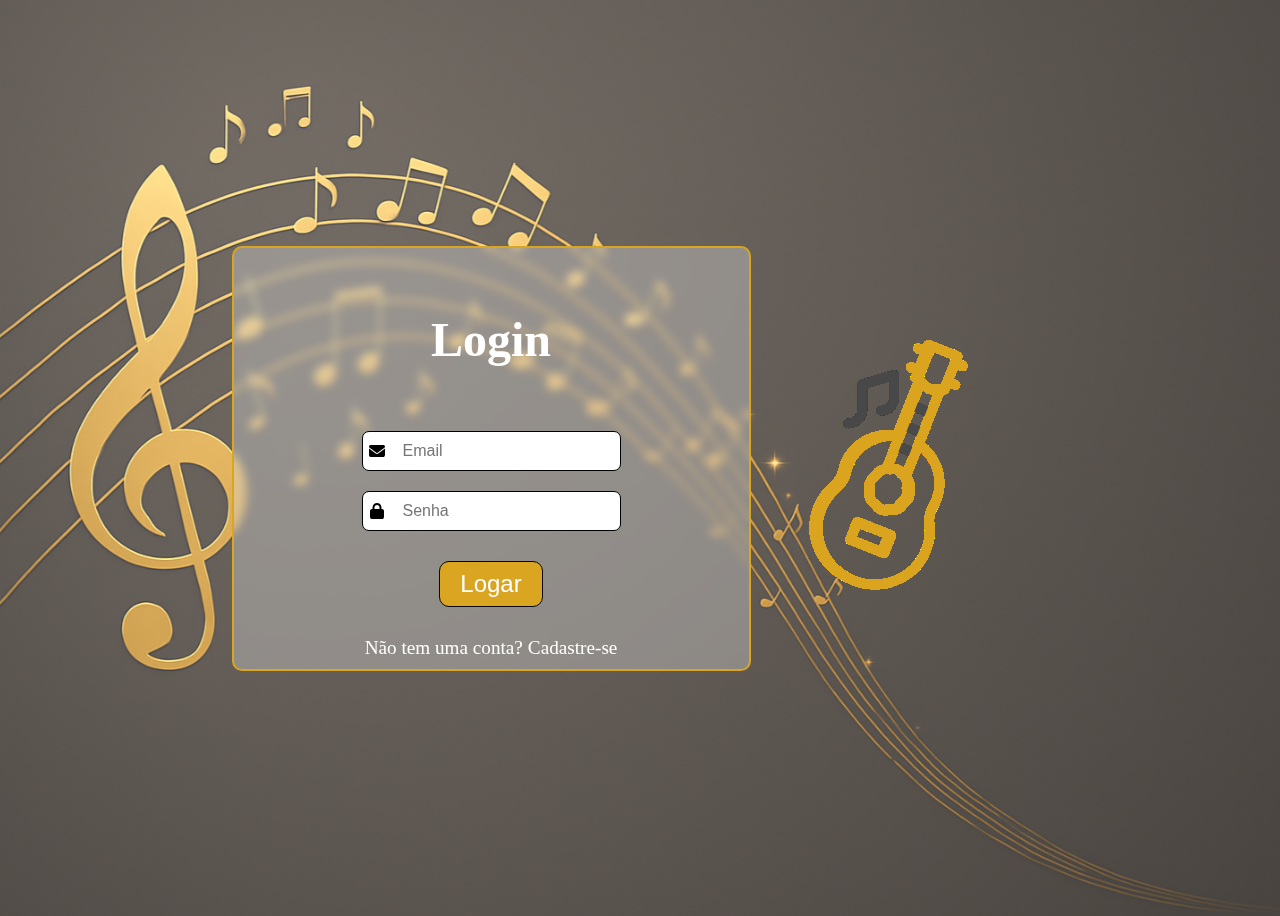
<file: public/index.html>
<!DOCTYPE html>
<html lang="en">

<head>
  <meta charset="UTF-8" />
  <meta name="viewport" content="width=device-width, initial-scale=1.0" />
  <link rel="shortcut icon" href="assets/icon/favicon.png" type="image/x-icon" />
  <link rel="stylesheet" href="https://cdnjs.cloudflare.com/ajax/libs/font-awesome/6.5.0/css/all.min.css" />
  <link rel="stylesheet" href="css/style.css" />
  <title>Login</title>
</head>

<body class="bodyLogin">
  <div class="containerLogin">
    <h1>Login</h1>
    <div class="input-root-container">
      <div class="input-container">
        <i class="fas fa-envelope" id="icon"></i>
        <input type="email" id="input_email" placeholder="Email" />
      </div>
      <div class="input-container">
        <i class="fas fa-lock" id="icon"></i>
        <input type="password" id="input_senha" placeholder="Senha" />
      </div>
    </div>
    <div class="logar">
      <button onclick="logar()">Logar</button>
    </div>
    <div class="linkConta">Não tem uma conta? <a href="cadastro.html"> Cadastre-se </a></div>
  </div>

  <div id="loading">
    <img src="assets/guitar.gif" alt="Carregando..." />
  </div>
</body>

</html>

<script>


  function logar() {
    var email = input_email.value;
    var senha = input_senha.value;

    if (email == "" || senha == "") {
      alert(`Preencha todos os campos!`);
      return false;
    }

    document.getElementById("loading").style.display = "block";


    fetch("/usuarios/autenticar", {
      method: "POST",
      headers: {
        "Content-Type": "application/json"
      },
      body: JSON.stringify({
        email: email,
        senha: senha
      })
    }).then(resposta => {
      console.log("ESTOU NO THEN DO entrar()!")

      if (resposta.ok) {
        resposta.json().then(json => {
          console.log(json);
          console.log(JSON.stringify(json));
          sessionStorage.EMAIL_USUARIO = json.email;
          sessionStorage.NOME_USUARIO = json.nome;
          sessionStorage.ID_USUARIO = json.id;
          
          setTimeout(function () {
            window.location.href = "home.html";
          }, 1000); // apenas para exibir o loading
        })

      } else {
        alert(`Usuário não encontrado!`)
         document.getElementById("loading").style.display = "none";
        console.log("Houve um erro ao tentar realizar o login!");

        resposta.text().then(texto => {
          console.error(texto);
          finalizarAguardar(texto);
        })
      }
    }).catch(erro => {
       document.getElementById("loading").style.display = "none";
      console.log(erro);
    })

    return false;
  }


</script>
</file>
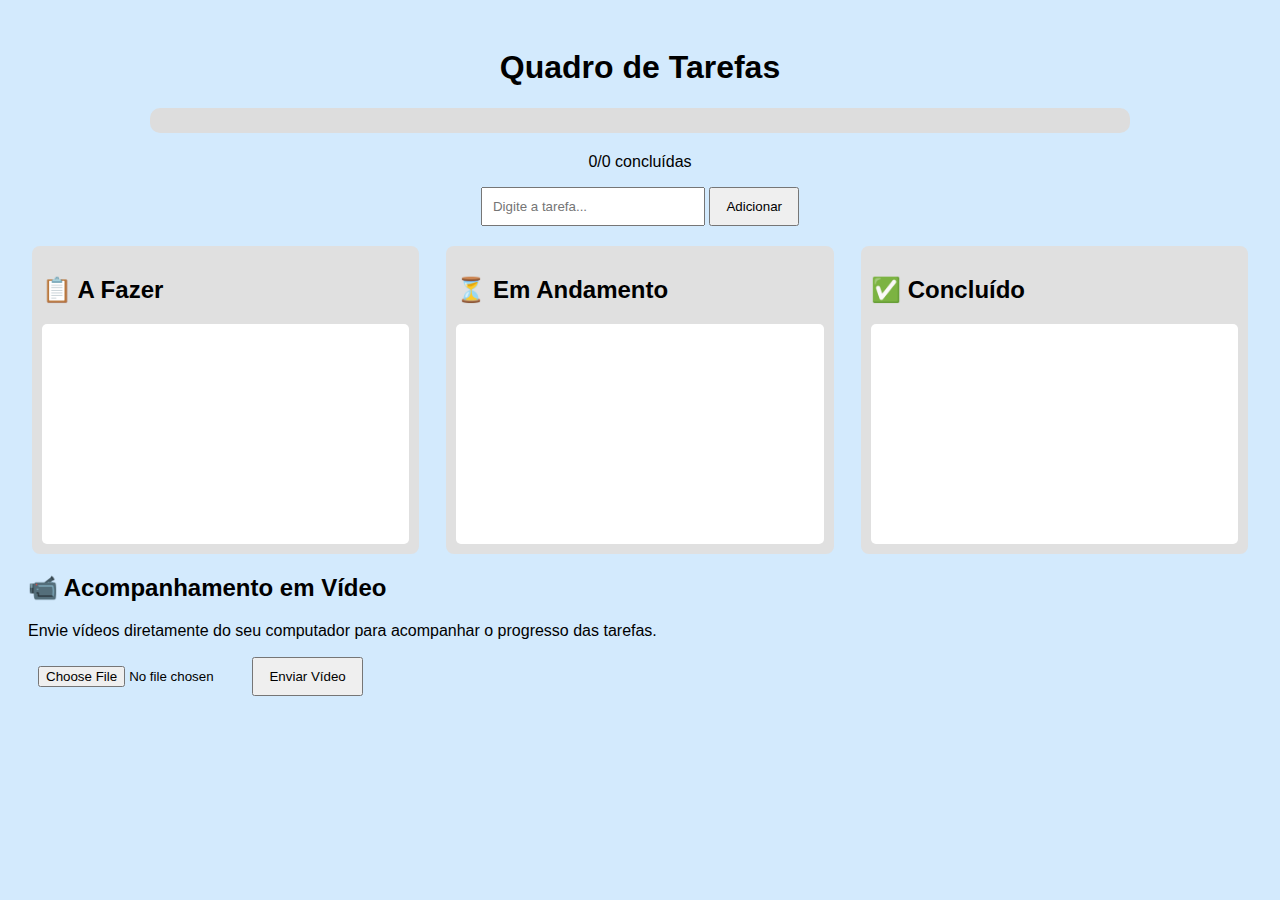
<file: teste/index.html>
<!DOCTYPE html>
<html lang="pt-BR">
<head>
  <meta charset="UTF-8">
  <title>Quadro de Tarefas</title>
  <link rel="stylesheet" href="style.css">
</head>
<body>
  <h1>Quadro de Tarefas</h1>

  <!-- Barra de progresso -->
  <div class="progresso-container">
    <div id="progressBar" class="barra"></div>
  </div>
  <p id="progressText" style="text-align: center;">0/0 concluídas</p>

  <!-- Campo para adicionar nova tarefa -->
  <div class="add-task">
    <input type="text" id="taskInput" placeholder="Digite a tarefa...">
    <button onclick="addTask()">Adicionar</button>
  </div>

  <!-- Colunas do quadro -->
  <div class="board">
    <div class="column" ondragover="allowDrop(event)" ondrop="drop(event)">
      <h2>📋 A Fazer</h2>
      <div id="todo" class="task-list"></div>
    </div>

    <div class="column" ondragover="allowDrop(event)" ondrop="drop(event)">
      <h2>⏳ Em Andamento</h2>
      <div id="doing" class="task-list"></div>
    </div>

    <div class="column" ondragover="allowDrop(event)" ondrop="drop(event)">
      <h2>✅ Concluído</h2>
      <div id="done" class="task-list"></div>
    </div>
  </div>

<!-- Acompanhamento em Vídeo (upload local) -->
<div class="videos">
    <h2>📹 Acompanhamento em Vídeo</h2>
    <p>Envie vídeos diretamente do seu computador para acompanhar o progresso das tarefas.</p>

    <div class="video-form">
      <input type="file" id="videoFile" accept="video/*">
      <button onclick="adicionarVideo()">Enviar Vídeo</button>
    </div>

    <div id="listaVideos" class="video-lista"></div>
  </div>

  <script src="script.js"></script>
</body>
</html>
</file>
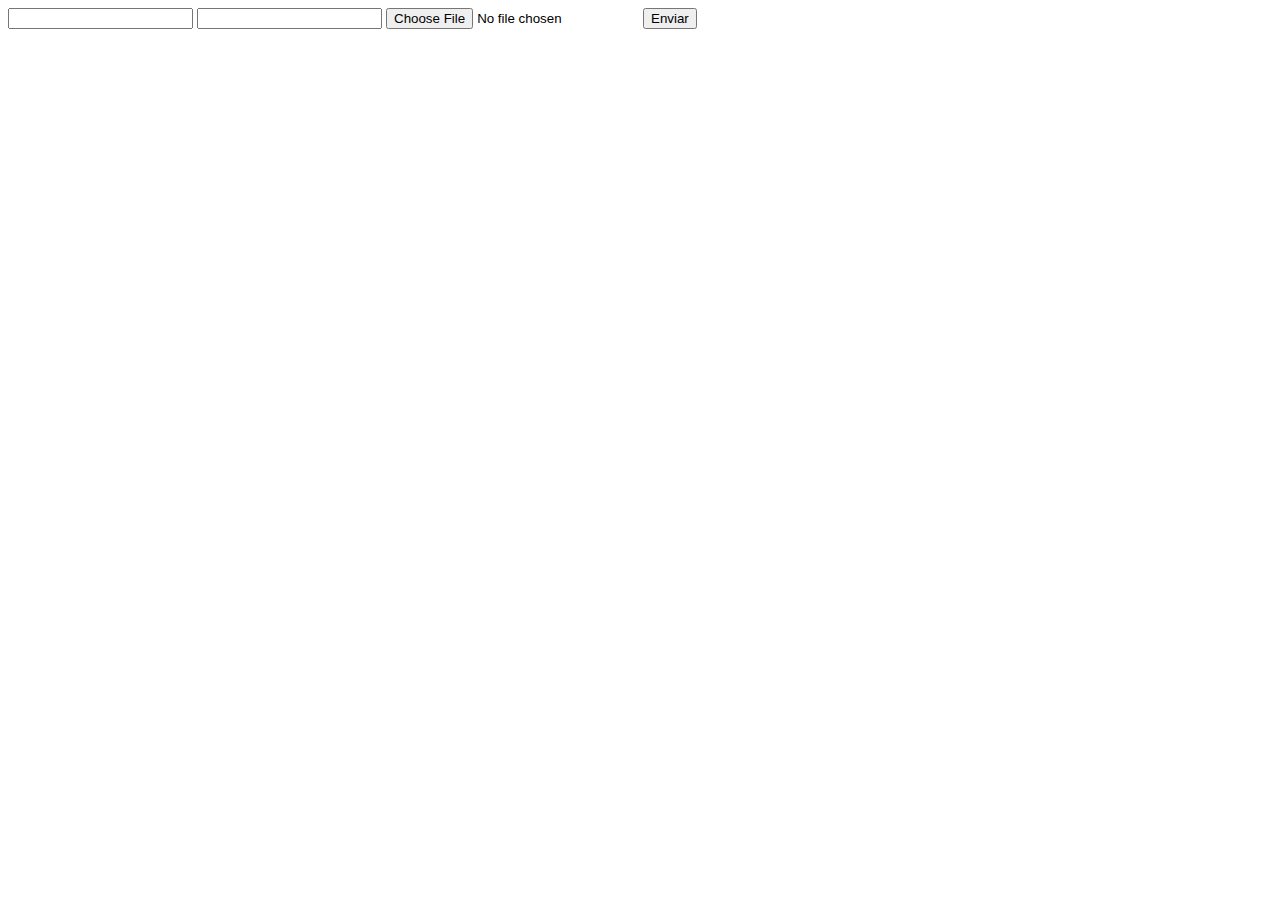
<file: DOCUMENTOS_DE_APOIO/exemplo_de_upload_de_arquivo/public/index.html>
<!DOCTYPE html>
<html lang="en">

<head>
  <meta charset="UTF-8">
  <meta http-equiv="X-UA-Compatible" content="IE=edge">
  <meta name="viewport" content="width=device-width, initial-scale=1.0">
  <title>Upload</title>
</head>

<body>

  <div>
    <input name="nome" id="nome" type="text" />
    <input name="email" id="email" type="url" />
    <input name="foto" id="foto" type="file" />
    <button onclick="enviar()">Enviar</button>
  </div>

  <div id="container"></div>
</body>

</html>

<script>
  function enviar() {
    const formData = new FormData();
    formData.append('foto', foto.files[0])
    formData.append('nome', nome.value)
    formData.append('email', email.value)

    fetch("/usuarios/cadastro", {
      method: "POST",
      body: formData
    })
      .then(res => {
        window.location = "./perfil.html"
      })
      .catch(err => {
        console.log(err);
      })
  }
</script>
</file>
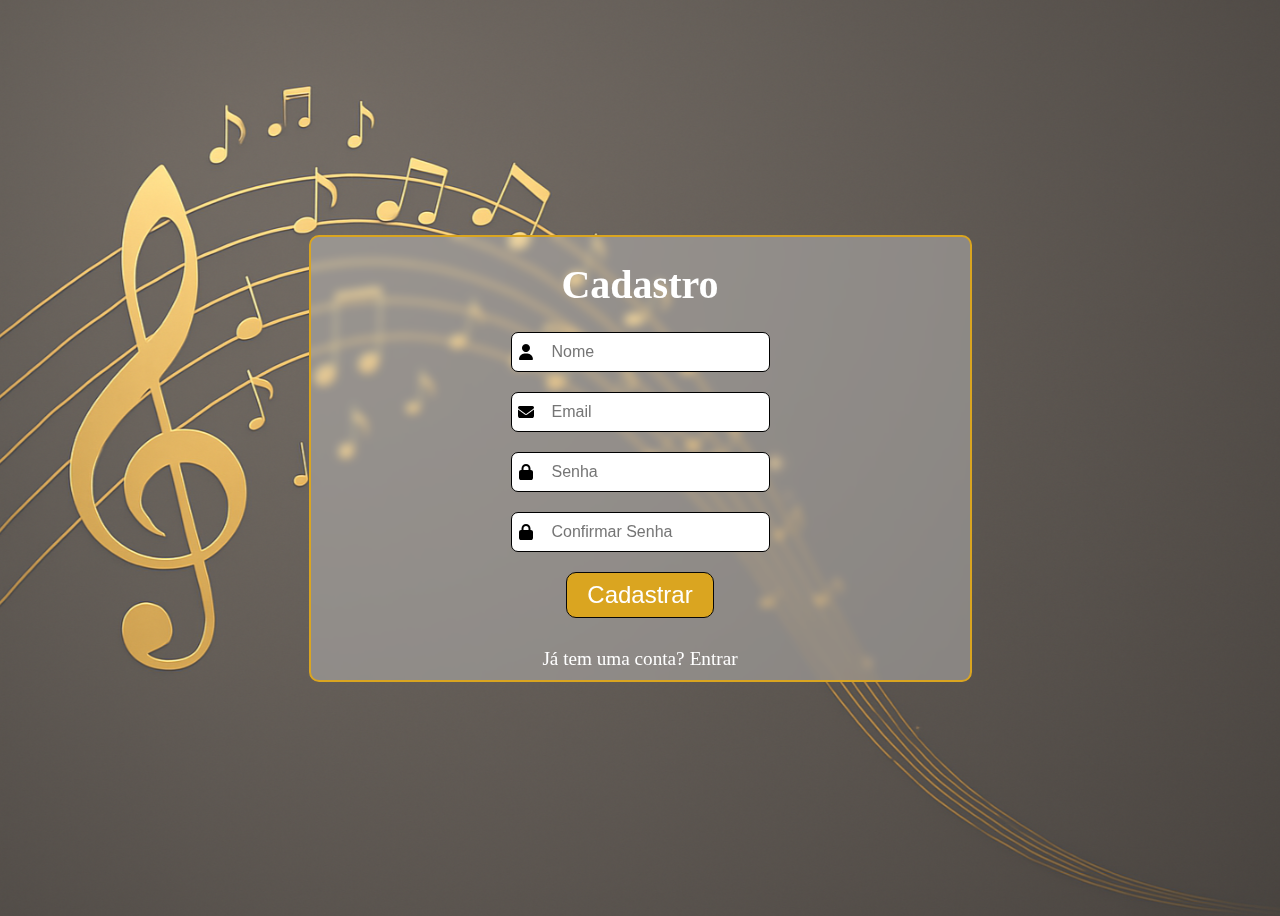
<file: public/cadastro.html>
<!DOCTYPE html>
<html lang="en">

<head>
  <meta charset="UTF-8" />
  <meta name="viewport" content="width=device-width, initial-scale=1.0" />
  <link rel="shortcut icon" href="assets/icon/favicon.png" type="image/x-icon" />
  <link rel="stylesheet" href="https://cdnjs.cloudflare.com/ajax/libs/font-awesome/6.5.0/css/all.min.css" />
  <link rel="stylesheet" href="css/style.css" />
  <title>Cadastro</title>
</head>

<body class="bodyCadastro">
  <div class="containerCadastro">
    <h1>Cadastro</h1>
    <div class="input-root-container">
      <div class="input-container">
        <i class="fas fa-user" id="icon"></i>
        <input type="text" id="input_nome" placeholder="Nome" />
      </div>
      <div class="input-container">
        <i class="fas fa-envelope" id="icon"></i>
        <input type="email" id="input_email" placeholder="Email" />
      </div>
      <div class="input-container">
        <i class="fas fa-lock" id="icon"></i>
        <input type="password" id="input_senha" placeholder="Senha" />
      </div>
      <div class="input-container">
        <i class="fas fa-lock" id="icon"></i>
        <input type="password" id="input_confirmarSenha" placeholder="Confirmar Senha" />
      </div>
    </div>
    <div class="cadastrar">
      <button onclick="cadastrar()">Cadastrar</button>
    </div>
    <div class="linkConta">Já tem uma conta? <a href="login.html"> Entrar </a></div>
  </div>
</body>

</html>

<script>
   var i = 3
  function cadastrar() {
    var nome = input_nome.value
    var email = input_email.value
    var senha = input_senha.value
    var senhaConfirmada = input_confirmarSenha.value
   

    if (nome == "" || email == "" || senha == "" || senhaConfirmada == "") {
      alert("Não deixe nenhum campo vazio!")
      input_nome.value = "";
      input_email.value = "";
      input_senha.value = "";
      input_confirmarSenha.value = "";
    } else {
      
      if (nome.length > 255) {
        alert(`O campo "nome" excede o número de caracteres`)
      } else if (email.length > 100) {
        alert (`O campo "email" excede o número de caracteres`)
      } else if (!email.includes("@")) {
        alert (`O email deve conter "@"!`)
      } else if (senha.length < 8 ) {
        alert (`O campo "senha" deve conter no mínimo 8 caracteres`)
      } else if (senha != senhaConfirmada) {
          alert(`As senhas não são equivalentes!`)
      } else  {
            window.location.href = "login.html";
      }
    }
  }
</script>
</file>
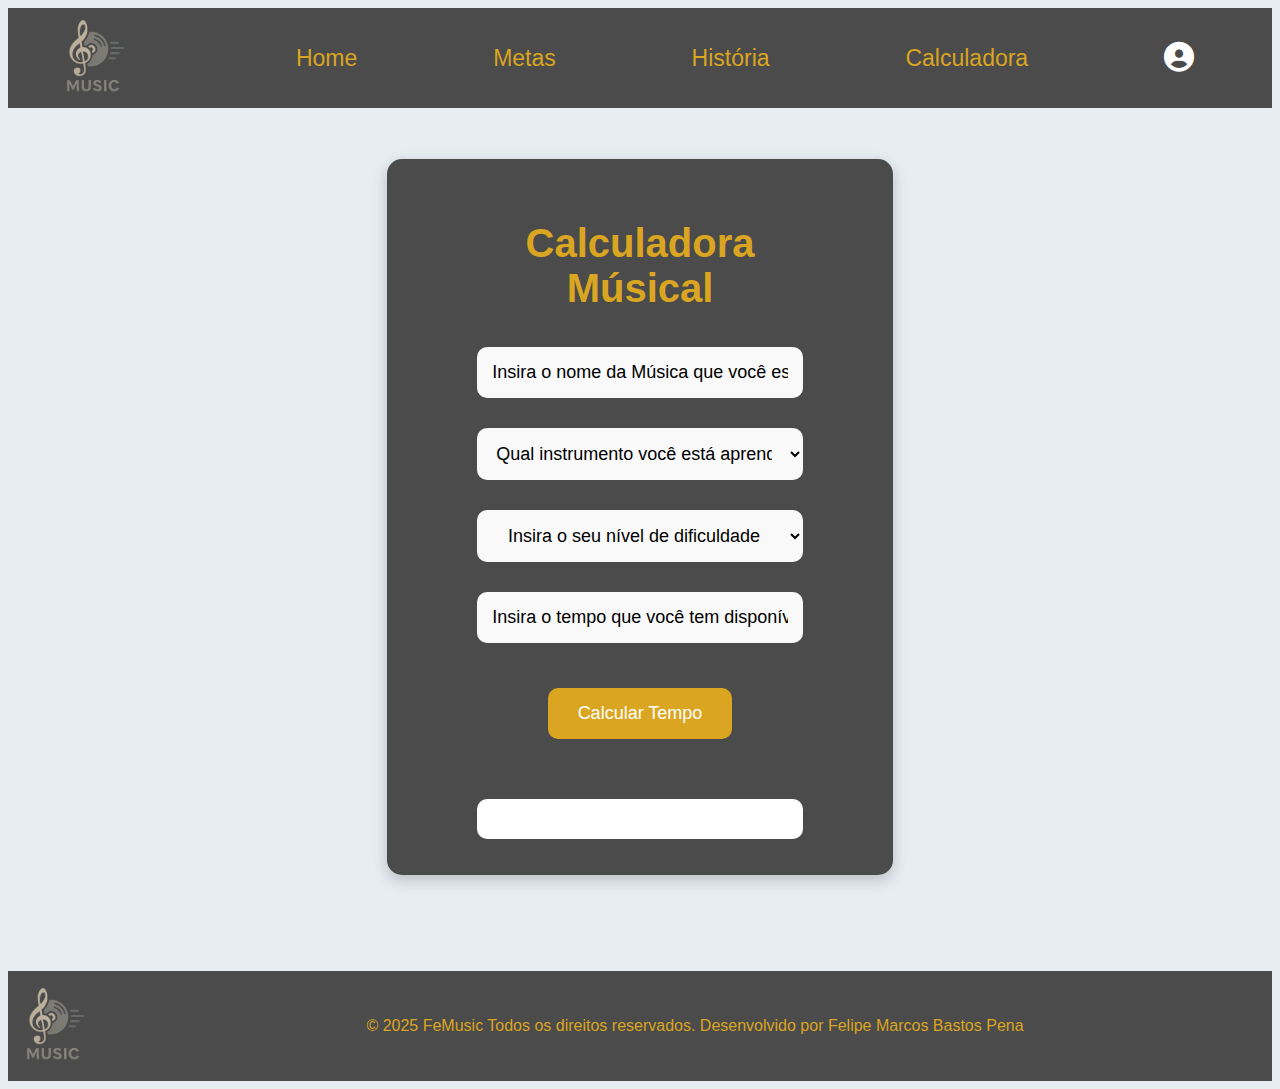
<file: public/calculadora.html>
<!DOCTYPE html>
<html lang="en">

<head>
    <meta charset="UTF-8">
    <meta name="viewport" content="width=device-width, initial-scale=1.0">
    <title>Calculadora</title>
    <link rel="shortcut icon" href="assets/icon/favicon.png" type="image/x-icon">
    <link rel="stylesheet" href="https://cdnjs.cloudflare.com/ajax/libs/font-awesome/6.5.0/css/all.min.css" />
    <link rel="stylesheet" href="css/style.css">
</head>

<body class="bodyCalculadora">
    <div class="main-container">
        <header>
            <nav class="navbar">
                <img src="assets/icon/logo_sem_fundo.png" alt="Logo" class="logo" />
                <ul class="nav-links">
                    <li><a href="index.html">Home</a></li>
                    <li><a href="metas.html">Metas</a></li>
                    <li><a href="historia.html">História</a></li>
                    <li><a href="calculadora.html">Calculadora</a></li>
                    <li><a href="login.html"><i class="fa-solid fa-circle-user"></i></a></li>
                </ul>
            </nav>
        </header>

        <div class="container-calculadora">
            <h1>Calculadora Músical</h1>

            <div class="texto-calc">
                <input type="text" id="input_nome" placeholder="Insira o nome da Música que você está aprendendo:">
                <select id="select_instrumento">
                    <option value="#" selected o>Qual instrumento você está aprendendo?</option>
                    <option value="Violão">Violão</option>
                    <option value="Viola Clássica">Viola Clássica</option>
                    <option value="Violino">Violino</option>
                    <option value="Viola Caipira">Viola Caipira</option>
                </select>

                <select id="select_dificuldade">
                    <option value="#">Insira o seu nível de dificuldade</option>
                    <option value="Fácil">Fácil</option>
                    <option value="Médio">Médio</option>
                    <option value="Difícil">Difícil</option>
                </select>

                <input type="text" id="input_tempo"
                    placeholder="Insira o tempo que você tem disponível por dia em minutos">
                <button onclick="calcular()">Calcular Tempo</button>
                <div id="div_exibir"></div>
            </div>

        </div>


        <footer>
            <div class="footer-content">
                <img src="assets/icon/logo_sem_fundo.png" alt="">
                <div class="footer-texto">
                    <label>© 2025 FeMusic Todos os direitos reservados. Desenvolvido por Felipe Marcos Bastos
                        Pena</label>
                </div>
            </div>
        </footer>

</body>

</html>


<script>
    function calcular() {
        var nome = input_nome.value;
        var dificuldade = select_dificuldade.value;
        var tempoPorDia = Number(input_tempo.value);
        var instrumento = select_instrumento.value;
        var mensagem = "";

        var tempos = [3, 10, 30]; // horas médias: fácil, médio, difícil
        var tempoEmHoras = tempoPorDia / 60;
        var totalHoras = 0;
        var dias = 0;

        if (dificuldade == "#" || instrumento == "#" || tempoPorDia == 0 || nome == "") {
            alert("Insira um valor válido")
            div_exibir.innerHTML = ``;
        } else {
            if (tempoEmHoras <= 0) {
                mensagem = `Por favor, insira um tempo diário válido maior que zero.`;
            } else {
                if (dificuldade == "Fácil") {
                    totalHoras = tempos[0];
                } else if (dificuldade == "Médio") {
                    totalHoras = tempos[1];
                } else {
                    totalHoras = tempos[2];
                }

                dias = totalHoras / tempoEmHoras;

                if (tempoEmHoras < 60) {
                    mensagem = `Se você estudar ${tempoPorDia} minutos por dia, você aprenderá a música "${nome}" em aproximadamente ${dias} dias.`;
                } else {
                    mensagem = `Se você estudar ${tempoEmHoras.toFixed(0)} minutos por dia, você aprenderá a música "${nome}" em aproximadamente ${dias} dias.`;
                }
                div_exibir.innerHTML = `
            <b>Música:</b> ${nome}<br>
            <b>Instrumento:</b> ${instrumento}<br>
            <b>Dificuldade:</b> ${dificuldade}<br><br>
            <b>Resultado:</b> ${mensagem}
        `;

            }

        }


    }
</script>
</file>
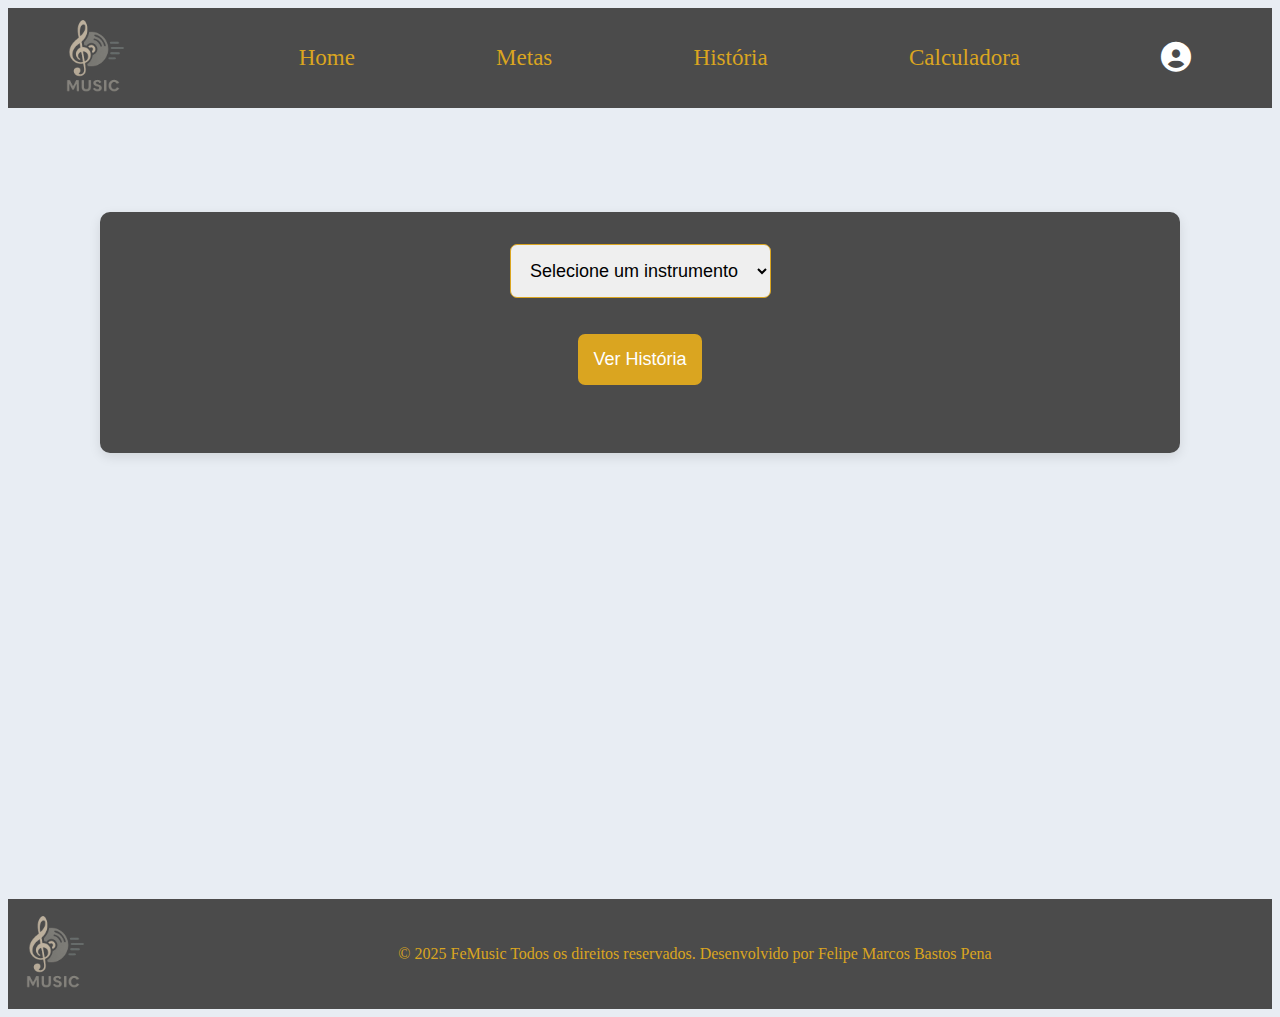
<file: public/historia.html>
<!DOCTYPE html>
<html lang="en">

<head>
    <meta charset="UTF-8">
    <meta name="viewport" content="width=device-width, initial-scale=1.0">
    <title>Document</title>
    <link rel="shortcut icon" href="assets/icon/favicon.png" type="image/x-icon">
    <link rel="stylesheet" href="https://cdnjs.cloudflare.com/ajax/libs/font-awesome/6.5.0/css/all.min.css" />
    <link rel="stylesheet" href="css/style.css">
</head>

<body class="bodyHistoria">
    <div class="main-container">
        <header>
            <nav class="navbar">
                <img src="assets/icon/logo_sem_fundo.png" alt="Logo" class="logo" />
                <ul class="nav-links">
                    <li><a href="index.html">Home</a></li>
                    <li><a href="metas.html">Metas</a></li>
                    <li><a href="historia.html">História</a></li>
                    <li><a href="calculadora.html">Calculadora</a></li>
                    <li><a href="login.html"><i class="fa-solid fa-circle-user"></i></a></li>
                </ul>
            </nav>
        </header>
    
        <main>
            <section class="historia-section">
                <select name="instrumento" id="instrumento">
                    <option value="#">Selecione um instrumento</option>
                    <option value="violao">Violão</option>
                    <option value="viola-classica">Viola Clássica</option>
                    <option value="violino">Violino</option>
                    <option value="viola-caipira">Viola Caipira</option>
                </select>
    
                <br><br>
    
                <button onclick="historia()">Ver História</button>
    
                <br><br>
    
                <div id="div_historia">
                </div>
            </section>
        </main>
    </div>
    

    <footer>
        <div class="footer-content-historia">
          <img src="assets/icon/logo_sem_fundo.png" alt="">
          <div class="footer-texto">
            <label>© 2025 FeMusic Todos os direitos reservados. Desenvolvido por Felipe Marcos Bastos Pena</label>
          </div>
        </div>
      </footer>

</body>
</html>

<script>
    function historia() {
        var viola = `<img src="assets/imgs/hist-viola.svg" alt="">`;
        var violao = `<img src="assets/imgs/violão-improvsado.svg" alt="">`;
        var violino = `<img src="assets/imgs/violino16.svg" alt="">`;
        var violaCaipira = `<img src="assets/imgs/viola-caipira.svg" alt="">`;
        var mensagem = ``;

        if (instrumento.value == 'violao') {
            mensagem = `
            <h1>A História do Violão</h1> 
            <br><br>
            ${violao} <br><br>
            O violão é um instrumento de cordas dedilhadas que possui uma longa trajetória histórica e cultural. 
            Sua origem remonta a milhares de anos, com influências de diversos instrumentos antigos.
            Com o tempo, ele se consolidou como um dos instrumentos musicais mais populares e versáteis do mundo.
            <br><br>
            <h2>Origens Antigas</h2>
            <br><br>
            Os primeiros registros de instrumentos semelhantes ao violão datam da Antiguidade, em civilizações como a egípcia, a grega e a romana.
             Nessas culturas, instrumentos como a lira e a cítara eram comuns. 
            o entanto, o instrumento que mais se assemelha ao violão moderno é o alaúde, introduzido na Europa pelos mouros durante a ocupação da Península Ibérica, entre os séculos VIII e XV.
            <br><br>
            <h2>A Vihuela e o Século XVI</h2>
            <br><br>
            Na Espanha do século XVI, surgiu a vihuela, um instrumento de cordas que apresentava afinamento semelhante ao do violão atual.
             A vihuela foi bastante usada na música renascentista e é considerada um dos principais predecessores do violão.
             Nessa época, ainda não havia um padrão único de construção, o que resultava em instrumentos variados em forma e número de cordas.
            <br><br>
            <h2>O Violão Moderno </h2>
            <br><br>
            O formato moderno do violão começou a se consolidar no século XIX. O espanhol Antonio Torres Jurado (1817–1892) foi o luthier responsável por importantes inovações no design do instrumento.
             Ele aumentou o tamanho do corpo do violão, aperfeiçoou sua acústica e estabeleceu padrões de construção que permanecem até hoje.
            A partir de suas modificações, o violão ganhou mais projeção sonora e passou a ser utilizado com maior frequência na música clássica.
            <br><br>
            <h2>Popularização no Século XX</h2>
            <br><br>
            Durante o século XX, o violão se popularizou em diversos estilos musicais ao redor do mundo, como o choro, a bossa nova e o samba no Brasil; o flamenco na Espanha; o folk e o blues nos Estados Unidos; e o fado em Portugal.
             A invenção do violão elétrico também contribuiu para sua presença em gêneros como o rock, o pop e o jazz.
            <br><br>
            Hoje, o violão é um dos instrumentos mais tocados globalmente, seja de forma amadora ou profissional.
            Sua acessibilidade, portabilidade e expressividade musical o tornam uma peça central da cultura musical de muitos países.
            <br><br>
            `;
        } else if (instrumento.value == 'viola-classica') {
            mensagem = `
            <h1>A História da Viola Clássica</h1>
            <br><br>
            ${viola} <br><br>
            A viola clássica é um instrumento de cordas friccionadas muito utilizado na música erudita, fazendo parte do quarteto de cordas tradicional ao lado do violino, violoncelo e contrabaixo. 
            Embora muitas vezes confundida com o violino por seu formato semelhante, a viola tem um som mais grave e um papel harmônico fundamental nas composições clássicas.
            <br><br>
            <h2>Origens Históricas</h2>
            <br><br>
            A viola clássica, também chamada de viola de arco, surgiu na Europa durante o período renascentista. 
            Derivada da família das violas da gamba, a versão moderna passou a fazer parte da orquestra sinfônica no século XVII, ganhando forma padronizada ao longo do tempo.
            <br><br>
            <h2>Diferenciação do Violino</h2>
            <br><br>
            Apesar de similar ao violino, a viola clássica é ligeiramente maior e possui afinação diferente: suas cordas são afinadas em dó, sol, ré e lá (de grave para agudo). 
            Seu timbre encorpado a torna essencial para preencher o meio da textura sonora nas composições orquestrais.
            <br><br>
            <h2>Papel na Música de Câmara</h2>
            <br><br>
            Na música de câmara, especialmente em quartetos de cordas, a viola desempenha uma função intermediária entre o violino e o violoncelo. 
            Com um repertório que vai de Bach a compositores contemporâneos, a viola é valorizada por sua profundidade sonora e capacidade expressiva.
            <br><br>
            <h2>Reconhecimento Moderno</h2>
            <br><br>
            Apesar de historicamente menos valorizada que o violino, a viola ganhou mais destaque a partir do século XX com obras compostas especialmente para ela. 
            Grandes músicos como Lionel Tertis e William Primrose ajudaram a elevar seu prestígio, e hoje há concursos e festivais dedicados exclusivamente à viola clássica.
            <br><br>
            `;
        } else if (instrumento.value == 'violino') {
            mensagem = `
            <h1>A História do Violino</h1>
            <br><br>
            ${violino} <br><br>
            O violino é um dos instrumentos mais antigos e influentes da música ocidental, sendo essencial na música clássica, folclórica e até popular. 
            Sua expressividade sonora e agilidade técnica o tornaram um símbolo de virtuosismo e emoção.
            <br><br>
            <h2>Origem no Século XVI</h2>
            <br><br>
            O violino surgiu no norte da Itália por volta do século XVI, a partir de instrumentos como a rabeca e a lira da braccio. 
            Os primeiros modelos modernos foram desenvolvidos por luthiers como Andrea Amati, Gasparo da Salò e, mais tarde, Antonio Stradivari.
            <br><br>
            <h2>Período Barroco e Clássico</h2>
            <br><br>
            Durante o período barroco, o violino se consolidou como instrumento solista. 
            Compositores como Vivaldi, Bach e Corelli exploraram suas capacidades técnicas e expressivas. 
            Já no período clássico, Mozart e Beethoven ampliaram ainda mais seu uso nas orquestras e na música de câmara.
            <br><br>
            <h2>Virtuosismo Romântico</h2>
            <br><br>
            No século XIX, o violino foi o protagonista de grandes concertos e peças técnicas. 
            Virtuoses como Paganini elevaram o nível de execução e influenciaram gerações. 
            O violino se tornou um símbolo de romantismo, técnica refinada e expressão individual.
            <br><br>
            <h2>Presença Global</h2>
            <br><br>
            Hoje, o violino é tocado em estilos variados — do clássico ao jazz, do country ao rock, do klezmer à música indiana. 
            É um dos instrumentos mais estudados em conservatórios e sua versatilidade o torna uma peça-chave na cultura musical mundial.
            <br><br>`;
            } else if (instrumento.value == 'viola-caipira') {
            mensagem = `
            <h1>A História da Viola Caipira</h1>
            <br><br>
            ${violaCaipira} <br><br>
            A viola caipira é um dos instrumentos mais emblemáticos da música tradicional brasileira, especialmente associada à cultura rural e à música sertaneja de raiz. 
            Com suas 10 cordas dispostas em 5 pares, ela produz um som característico, doce e cheio de harmônicos.
            <br><br>
            <h2>Raízes Ibéricas</h2>
            <br><br>
            A origem da viola caipira remonta às violas trazidas pelos colonizadores portugueses durante o período colonial. 
            Esses instrumentos eram comuns na Península Ibérica e foram adaptados no Brasil às tradições locais e às influências indígenas e africanas.
            <br><br>
            <h2>Popularização no Interior</h2>
            <br><br>
            Ao longo dos séculos XVIII e XIX, a viola se espalhou pelo interior do Brasil, especialmente em estados como Minas Gerais, Goiás, São Paulo e Mato Grosso. 
            Ela tornou-se um símbolo da música sertaneja, sendo utilizada em folias de reis, catiras, modas de viola e desafios musicais.
            <br><br>
            <h2>Características e Estilos</h2>
            <br><br>
            A viola caipira possui afinações variadas, conhecidas como "afinações abertas", como a cebolão, a rio abaixo e a natural. 
            Essas afinações permitem ricas variações melódicas e harmônicas. 
            É um instrumento solo e de acompanhamento, muitas vezes tocado com dedilhado preciso e ritmado.
            <br><br>
            <h2>Renascimento e Valorização</h2>
            <br><br>
            A partir dos anos 1980, a viola caipira passou a ser valorizada também por músicos da música popular e erudita, ganhando espaço em gravações, festivais e universidades. 
            Artistas como Almir Sater, Renato Teixeira e Ivan Vilela contribuíram para o reconhecimento nacional e internacional da viola caipira como patrimônio cultural brasileiro.
            <br><br>`;
        }

        div_historia.innerHTML = mensagem;
    }
</script>
</file>
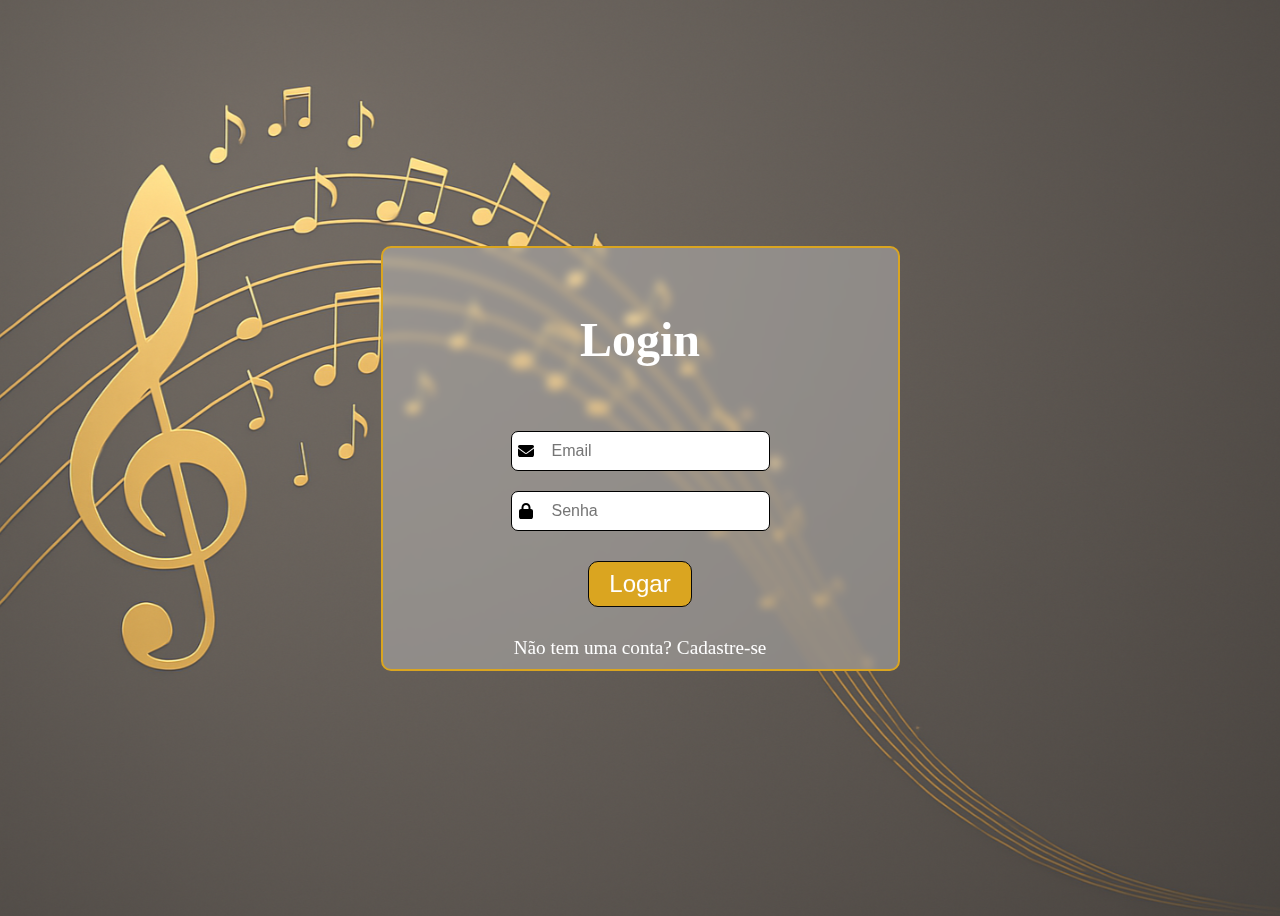
<file: public/login.html>
<!DOCTYPE html>
<html lang="en">

<head>
  <meta charset="UTF-8" />
  <meta name="viewport" content="width=device-width, initial-scale=1.0" />
  <link rel="shortcut icon" href="assets/icon/favicon.png" type="image/x-icon" />
  <link rel="stylesheet" href="https://cdnjs.cloudflare.com/ajax/libs/font-awesome/6.5.0/css/all.min.css" />
  <link rel="stylesheet" href="css/style.css" />
  <title>Login</title>
</head>

<body class="bodyLogin">
  <div class="containerLogin">
    <h1>Login</h1>
    <div class="input-root-container">
      <div class="input-container">
        <i class="fas fa-envelope" id="icon"></i>
        <input type="email" id="input_email" placeholder="Email" />
      </div>
      <div class="input-container">
        <i class="fas fa-lock" id="icon"></i>
        <input type="password" id="input_senha" placeholder="Senha" />
      </div>
    </div>
    <div class="logar">
      <button onclick="logar()">Logar</button>
    </div>
    <div class="linkConta">Não tem uma conta? <a href="cadastro.html"> Cadastre-se </a></div>
  </div>
</body>

</html>

<script>
  function logar() {
    var email = input_email.value
    var senha = input_senha.value

    if (email.length > 100) {
      alert(`O campo "email" excede o número de caracteres`)
    } else if (!email.includes("@")) {
      alert(`O email deve conter "@"!`)
    } else if (senha.length < 8) {
      alert(`O campo "senha" deve conter no mínimo 8 caracteres`)
    } else {
      window.location.href = "index.html";
    }

  }
</script>
</file>
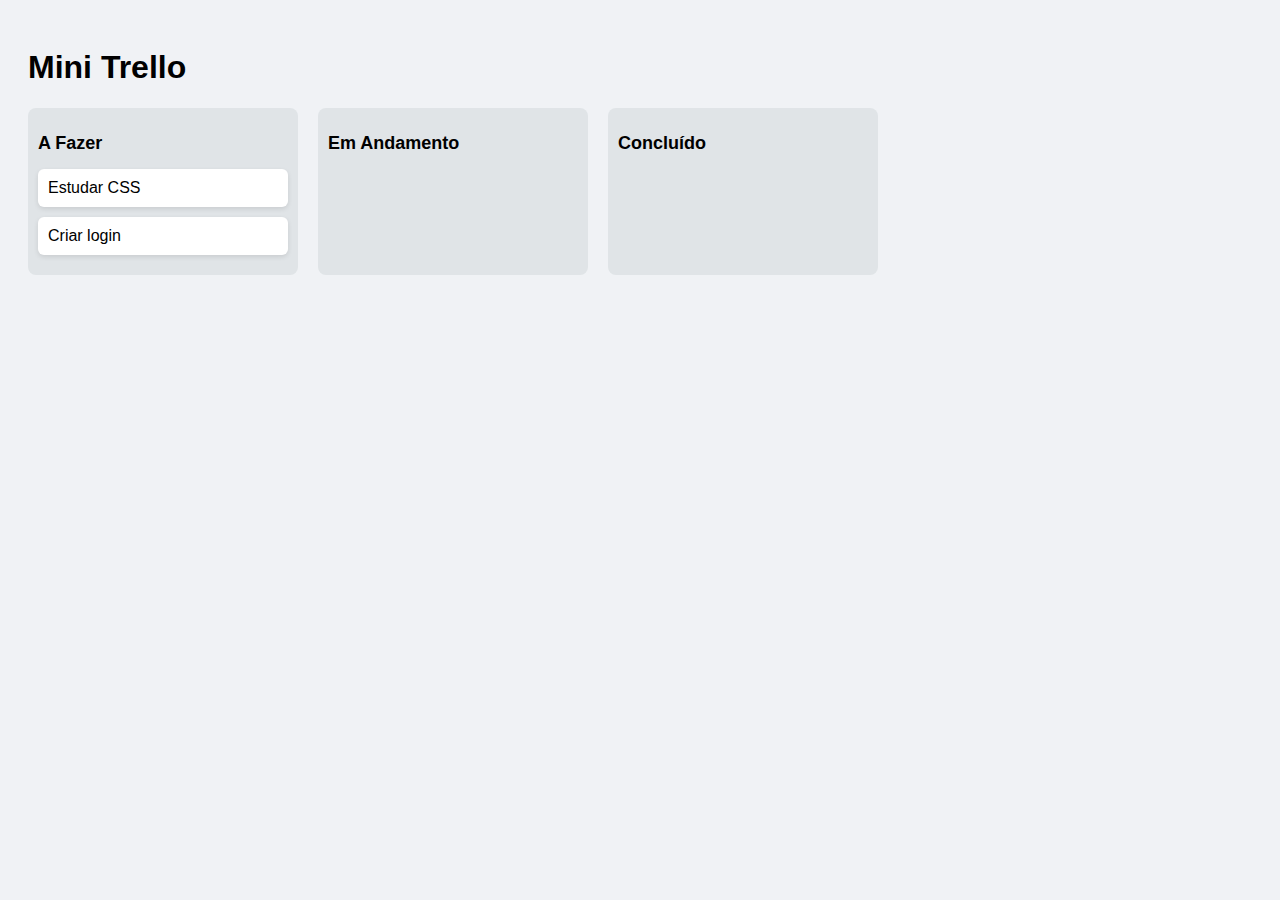
<file: public/teste.html>
<!DOCTYPE html>
<html lang="pt-BR">
<head>
  <meta charset="UTF-8" />
  <title>Mini Trello</title>
  <style>
    body {
      font-family: sans-serif;
      background-color: #f0f2f5;
      padding: 20px;
    }
    .board {
      display: flex;
      gap: 20px;
    }
    .column {
      background: #e0e4e7;
      padding: 10px;
      width: 250px;
      border-radius: 8px;
    }
    .column h2 {
      font-size: 18px;
    }
    .card {
      background: white;
      margin: 10px 0;
      padding: 10px;
      border-radius: 6px;
      box-shadow: 0 2px 5px rgba(0,0,0,0.1);
      cursor: grab;
    }
    .card.dragging {
      opacity: 0.5;
    }
  </style>
</head>
<body>
  <h1>Mini Trello</h1>
  <div class="board">
    <div class="column" ondrop="drop(event)" ondragover="allowDrop(event)">
      <h2>A Fazer</h2>
      <div class="card" draggable="true" ondragstart="drag(event)" id="card1">Estudar CSS</div>
      <div class="card" draggable="true" ondragstart="drag(event)" id="card2">Criar login</div>
    </div>
    <div class="column" ondrop="drop(event)" ondragover="allowDrop(event)">
      <h2>Em Andamento</h2>
    </div>
    <div class="column" ondrop="drop(event)" ondragover="allowDrop(event)">
      <h2>Concluído</h2>
    </div>
  </div>

  <script>
    function allowDrop(ev) {
      ev.preventDefault();
    }

    function drag(ev) {
      ev.dataTransfer.setData("text", ev.target.id);
    }

    function drop(ev) {
      ev.preventDefault();
      const data = ev.dataTransfer.getData("text");
      const card = document.getElementById(data);
      ev.target.closest(".column").appendChild(card);
    }
  </script>
</body>
</html>
</file>
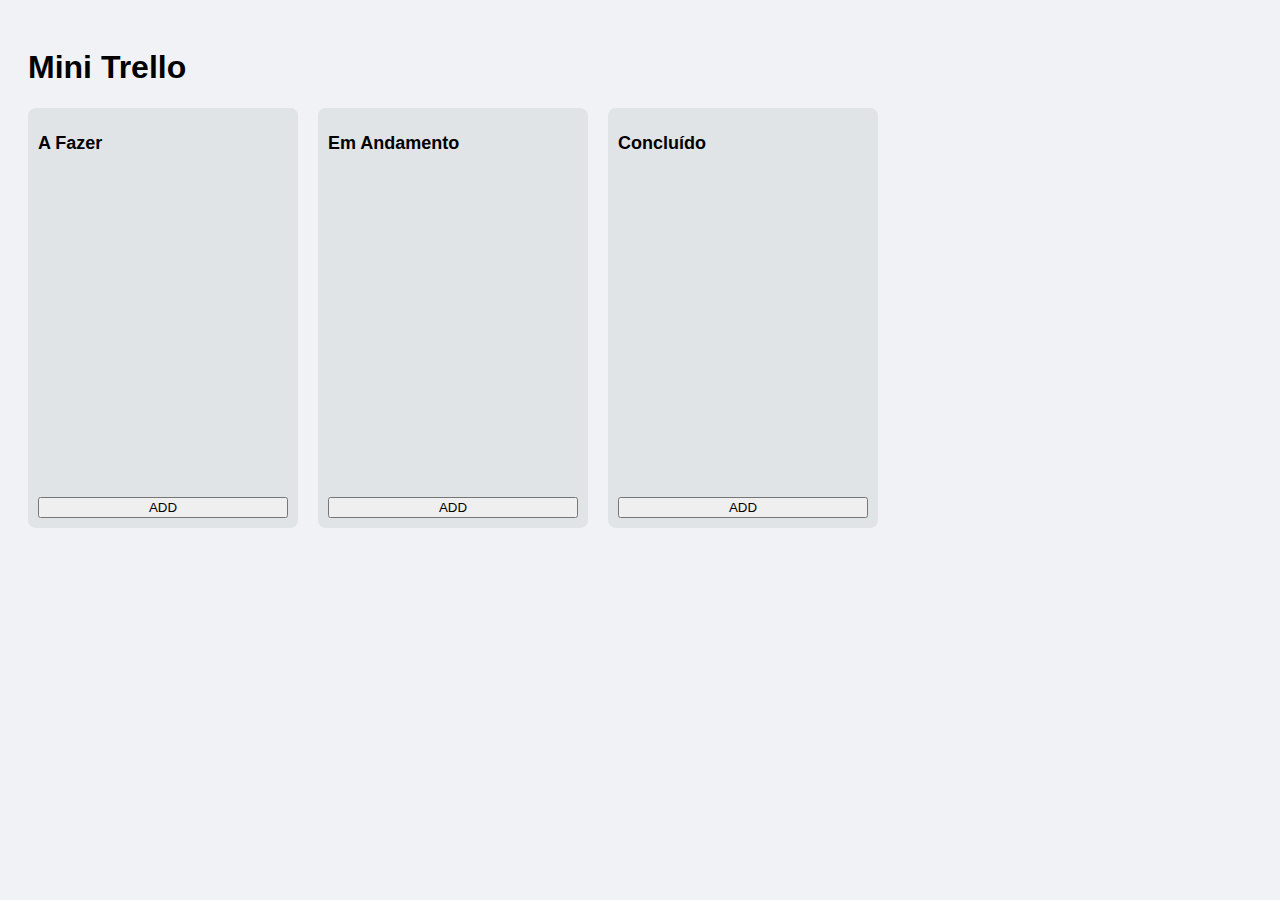
<file: teste/teste.html>
<!DOCTYPE html>
<html lang="pt-BR">

<head>
    <meta charset="UTF-8" />
    <title>Mini Trello</title>
    <style>
        body {
            font-family: sans-serif;
            background-color: #f0f2f5;
            padding: 20px;
        }

        .board {
            display: flex;
            gap: 20px;
        }

        .column {
            background: #e0e4e7;
            padding: 10px;
            width: 250px;
            border-radius: 8px;
            min-height: 400px;
            display: flex;
            flex-direction: column;
        }

        .column h2 {
            font-size: 18px;
        }

        .task-list {
            flex-grow: 1;
            margin-bottom: 10px;
        }

        .card {
            background: white;
            margin: 10px 0;
            padding: 10px;
            border-radius: 6px;
            box-shadow: 0 2px 5px rgba(0, 0, 0, 0.1);
            cursor: grab;
        }

        .card.dragging {
            opacity: 0.5;
        }
    </style>
</head>

<body>
    <h1>Mini Trello</h1>
    <div class="board">
        <div class="column" id="todo">
            <h2>A Fazer</h2>
            <div id="todo-tasks" class="task-list"></div>
            <button onclick="addTask('todo')">ADD</button>
        </div>
        <div class="column" id="doing">
            <h2>Em Andamento</h2>
            <div id="doing-tasks" class="task-list">
            </div>
            <button onclick="addTask('doing')">ADD</button>
        </div>
        <div class="column" id="done">
            <h2>Concluído</h2>
            <div id="done-tasks" class="task-list"></div>
            <button onclick="addTask('done')">ADD</button>
        </div>
    </div>

    <script>
        // function allowDrop(ev) {
        //     ev.preventDefault();
        // }

        // function drag(ev) {
        //     ev.dataTransfer.setData("text", ev.target.id);
        // }

        // function drop(ev) {
        //     ev.preventDefault();
        //     const data = ev.dataTransfer.getData("text");
        //     const card = document.getElementById(data);
        //     ev.target.closest(".column").appendChild(card);
        // }

        function addTask(columnId) {
            const taskText = prompt("Digite o nome da tarefa:");
            if (taskText) {
                const task = document.createElement("div");
                task.className = "card";
                task.draggable = true;

                const text = document.createElement("span");
                text.textContent = taskText;

                const checkButton = document.createElement("button");
                checkButton.innerHTML = "✅";
                checkButton.className = "check-btn";
                checkButton.addEventListener("click", () => {
                    task.classList.toggle("completed");
                });

                const deleteButton = document.createElement("button");
                deleteButton.innerHTML = "🗑️";
                deleteButton.className = "delete-btn";
                deleteButton.addEventListener("click", () => {
                    if (confirm("Tem certeza que deseja excluir esta tarefa?")) {
                        task.remove();
                    }
                });

                const buttonGroup = document.createElement("div");
                buttonGroup.appendChild(checkButton);
                buttonGroup.appendChild(deleteButton);

                task.appendChild(text);
                task.appendChild(buttonGroup);

                task.addEventListener("dragstart", dragStart);

                document.getElementById(columnId + "-tasks").appendChild(task);
            }
        }

        function dragStart(event) {
            event.dataTransfer.setData("text/plain", event.target.outerHTML);
            event.dataTransfer.setData("sourceId", event.target.parentElement.id);
            // setTimeout(() => {
            //     event.target.style.display = "none"; // Esconde enquanto arrasta
            // }, 0);
        }

        document.querySelectorAll(".task-list").forEach(list => {
            list.addEventListener("dragover", event => {
                event.preventDefault();
            });

            list.addEventListener("drop", event => {
                event.preventDefault();
                const taskHTML = event.dataTransfer.getData("text/plain");
                const sourceId = event.dataTransfer.getData("sourceId");

                const temp = document.createElement("div");
                temp.innerHTML = taskHTML;
                const task = temp.firstElementChild;

                task.style.display = "flex";
                task.addEventListener("dragstart", dragStart);

                // Adiciona eventos novamente aos botões
                task.querySelector(".check-btn").addEventListener("click", () => {
                    task.classList.toggle("completed");
                });
                task.querySelector(".delete-btn").addEventListener("click", () => {
                    if (confirm("Tem certeza que deseja excluir esta tarefa?")) {
                        task.remove();
                    }
                });

                // Remove a tarefa da lista antiga
                const sourceList = document.getElementById(sourceId);
                const tasks = sourceList.querySelectorAll(".task");
                tasks.forEach(t => {
                    if (t.textContent === task.textContent) {
                        t.remove();
                    }
                });

                event.currentTarget.appendChild(task);
            });
        });
    </script>
</body>

</html>
</file>
<file: public/css/style.css>
/* * {
    margin: 0;
    padding: 0;
} */

/* Home */
.bodyHome {
    background-color: #E8EDF3;
}

/* Header */
.navbar {
    display: flex;
    align-items: center;
    justify-content: space-between;
    gap: 50px;
    padding: 5px 10px;
    background-color: #4B4B4B;
}

.logo {
    margin-left: 30px;
    width: 90px;
    height: 90px;
}

.nav-links {
    display: flex;
    align-items: center;
    justify-content: space-around;
    width: 100vw;
    list-style: none;
}

.nav-links a {
    color: #DAA520;
    text-decoration: none;
    padding: 80px 20px;
    font-size: 23px;
}

.nav-links a:hover {
    color: #daa520b4;
    transition: 0.3s;
}

.nav-links i {
    color: #fff;
    font-size: 30px;
}

.nav-links i:hover {
    color: #daa520c5;
    transition: 0.3s;
}

.recepcao {
    display: flex;
    flex-direction: column;
    align-items: center;
    justify-content: center;
    margin-bottom: 7rem;
    padding: 4rem 2rem;
    border-radius: 15px;
    margin: 0 ;
}

.recepcao h1 {
    color: #DAA520;
    font-size: 3rem;
    text-align: center;
    margin-bottom: 2rem;
    font-family: 'Arial', sans-serif; /* Adicionando uma fonte mais moderna */
}

.recepcao label {
    color: #420909;
    font-size: 1.3rem;
    text-align: justify;
    line-height: 2rem; 
    max-width: 950px;
    margin-top: 0;
    margin-bottom: 3rem;
    font-family: 'Verdana', sans-serif;
}

/* segundo container */
.container-minha-historia {
    background-color: #4B4B4B;
    display: flex;
    align-items: center;
    gap: 15rem;
    padding: 3rem;
    margin: 35px;
    margin-bottom: 6rem;
}

.container-minha-historia img {
    width: 40vw;
    height: 50vh;
    border-radius: 10px;
}

.minha-historia {
    margin-bottom: 1rem;
    flex-direction: column;
    max-width: 600px;
}

.minha-historia h2 {
    color: #DAA520;
    font-size: 3rem;
    text-align: center;
    justify-content: flex-end;
    margin-bottom: 2rem;
}

.minha-historia label {
    color: #ffffff;
    font-size: 1.3rem;
    text-align: center;
    line-height: 2rem;
    max-width: 700px;
}

/* Terceiro container */
.beneficios {
    margin-bottom: 6rem;
}

.beneficios h1 {
    font-size: 3rem;
    text-align: center;
    color: #DAA520;
    margin-bottom: 2rem;
}

.beneficios h2 {
    font-size: 2rem;
    text-align: center;
    color: #DAA520;
    margin-bottom: 1rem;
}

.container-beneficios {
    display: flex;
    justify-content: space-around;
    gap: 3rem;
    padding: 5rem;
}

.stress,
.conscentracao,
.memoria {
    background-color: #4B4B4B;
    padding: 3rem;
    border-radius: 15px;
    width: 300px;
    text-align: center;
}

.stress img,
.conscentracao img,
.memoria img {
    width: 200px;
    height: auto;
    border-radius: 10px;
    margin-top: 1rem;
}

/* Container principal */
.container-ajudou {
    display: flex;
    flex-direction: column;
    background-color: #4B4B4B;
    margin: 3rem auto; /* Centraliza com margens iguais em cima e embaixo */
    padding: 3rem; /* Padding melhor ajustado */
    border-radius: 10px;
    max-width: 90%; /* Garante que o container não ultrapasse 90% da largura da tela */
    box-shadow: 0px 4px 12px rgba(0, 0, 0, 0.1); /* Sombras para destaque */
}

/* Título (h2) */
.container-ajudou h2 {
    font-size: 3rem;
    text-align: center;
    color: #DAA520;
    margin: 2rem 0; /* Margens ajustadas em cima e embaixo */
}

/* Label dentro do container */
.container-ajudou label {
    color: #ffffff;
    font-size: 1.3rem;
    text-align: center;
    line-height: 2rem;
    max-width: 600px;
    margin-bottom: 2rem;
}

/* Seção de ajuda (ajudou) */
.ajudou {
    display: flex;
    justify-content: space-between; /* Organiza os itens */
    gap: 12rem; /* Reduzido o gap para uma distribuição mais harmônica */
    padding: 3rem 0; /* Padding ajustado */
    flex-wrap: wrap; /* Permite que os itens se ajustem em telas pequenas */
    justify-content: center; /* Centraliza os itens na tela */
}
/* quinto container */
.container-instrumentos{
    background-color: #4B4B4B;
    display: flex;
    flex-direction: column;
    align-items: center;
    justify-content: center;
    margin-bottom: 6rem;
    padding: 2rem;
    margin: 3rem;
    margin-top: 6rem;
}

.container-instrumentos h2 {
    font-size: 3rem;
    text-align: center;
    color: #DAA520;
    margin-bottom: 2rem;
}
/* carrousel */
.carousel {
    position: relative;
    width: 600px;
    height: 400px;
    overflow: hidden;
    margin: auto;
    border-radius: 10px;
  }
  
  .slides {
    display: flex;
    width: 500%;
    height: 100%;
    transition: transform 0.5s ease;
  }
  
  .slide {
    width: 100%;
    flex-shrink: 0;
  }
  
  .slide img {
    width: 700px;
    height: 400px;
    object-fit: cover;
  }
  
  input[type="radio"] {
    display: none;
  }
  
  /* Navegação manual com radio buttons */
  #slide1:checked ~ .slides {
    transform: translateX(0%);
  }
  #slide2:checked ~ .slides {
    transform: translateX(-100%);
  }
  #slide3:checked ~ .slides {
    transform: translateX(-200%);
  }
  #slide4:checked ~ .slides {
    transform: translateX(-300%);
  }
  #slide5:checked ~ .slides {
    transform: translateX(-400%);
  }
  
  .navigation {
    display: flex;
    justify-content: center;
    position: absolute;
    width: 100%;
    bottom: 10px;
    gap: 10px;
  }

  .navigation label {
    width: 15px;
    height: 15px;
    border-radius: 50%;
    background-color: #fff;
    opacity: 0.5;
    cursor: pointer;
    transition: 0.3s;
  }

  .navigation label:hover {
    opacity: 1;
    background-color: #DAA520;
  }
  
/* Sexto container */
.container-palinha {
    background-color: #4B4B4B;
    display: flex;
    flex-direction: column;
    align-items: center;
    margin-bottom: 6rem;
    padding: 2rem;
    margin: 3rem;
    margin-top: 6rem;
}

.container-palinha h2 {
    font-size: 3rem;
    text-align: center;
    color: #DAA520;
    margin-bottom: 2rem;
}

.container-palinha video {
    text-align: center;
    max-width: 800px;
    margin-bottom: 2rem;
}

.footer-content {
    position: relative;
    background-color: #4B4B4B;
    display: flex;
    align-items: center;
    justify-content: center;
    margin-top: 6rem;
    padding: 10px 0;
}

.footer-content img {
    width: 90px;
    height: 90px;
    margin-right: 20px;
}

.footer-texto {
    flex: 1;
    text-align: center;
}

.footer-texto label {
    color: #DAA520;
    font-size: 1rem;
}
/* historia footer */
.footer-content-historia {
    position: relative;
    background-color: #4B4B4B;
    display: flex;
    align-items: center;
    justify-content: center;
    margin-top: 27.9rem;
    padding: 10px 0;
    
}

.footer-content-historia img {
    width: 90px;
    height: 90px;
    margin-right: 20px;
}

/* Estilo do body */
body.bodyHistoria {
    background-color: #E8EDF3;
}
/* Seção principal */
.historia-section {
    display: flex;
    justify-content: center;
    flex-direction: column;
    align-items: center;

    margin: 6.5rem auto 0 auto; /* Centraliza horizontalmente */
    max-width: 63.5rem;
    width: 90%; /* Ocupa até 90% da tela em dispositivos menores */
    
    padding: 2rem;
    background-color: #4B4B4B;
    border-radius: 10px;
    box-shadow: 0px 4px 12px rgba(0, 0, 0, 0.1);
}

.historia-section select{
    text-align: center;
    margin: 0 auto;
    padding: 15px;
    font-size: 18px;
    border-radius: 7px;
    border: 1px solid #DAA520;
    cursor: pointer;
}
.historia-section button {
    text-align: center;
    padding: 15px;
    font-size: 18px;
    border-radius: 7px;
    cursor: pointer;
}

.historia-section button {
    background-color: #DAA520;
    color: white;
    border: none;       
}

.historia-section button:hover {
    background-color: #daa520d5;
}

#div_historia img {
    max-width: 100%;
    height: auto;
    margin-top: 10px;
    margin-bottom: 20px;
}

#div_historia h1 {
    font-size: 40px;
    color: #DAA520;
    margin-bottom: 16px;
    margin-top: 20px;
    text-align: center;
}

#div_historia h2 {
    font-size: 1.5rem;
    color: #DAA520;
    margin-top: 1.5rem;
    margin-bottom: 10px;
    text-align: center;
}

#div_historia {
    font-size: 1.5rem;
    text-align: justify;
    color: #ffffff;
    text-align: center;
    max-width: 37.5rem;
}

/* Calculadora */
.bodyCalculadora {
    background-color: #E8EDF3;
    font-family: 'Segoe UI', sans-serif;
}

.container-calculadora {
    background-color: #4B4B4B;
    border-radius: 15px;
    margin: 4% 30%;
    padding: 4vh 10vh;
    max-width: 750px;
    box-shadow: 0 5px 15px rgba(0,0,0,0.2);
}

.container-calculadora h1 {
    text-align: center;
    font-size: 40px;
    color: #DAA520;
    margin-bottom: 4vh;
}

.texto-calc {
    display: flex;
    flex-direction: column;
    gap: 30px;
}

/* Inputs e selects maiores e mais visíveis */
.texto-calc input,
.texto-calc select {
    text-align: center;
    font-size: 18px;
    padding: 15px;
    border: none;
    border-radius: 10px;
    background-color: #F9F9F9;
    color: #000000;
}

.texto-calc ::placeholder {
    color: #000000;
    text-align: center;
}

/* Ao focar */
.texto-calc input:focus,
.texto-calc select:focus {
    outline: none;
    background-color: #fff;
    box-shadow: 0 0 0 2px #DAA520;
}

/* Botão estilizado */
.texto-calc button {
    margin-top: 15px;
    align-self: center;
    background-color: #DAA520;
    color: white;
    padding: 15px 30px;
    font-size: 18px;
    border: none;
    border-radius: 10px;
    cursor: pointer;
}

/* Hover no botão */
.texto-calc button:hover {
    background-color: #b8860b;
}

/* Resultado */
#div_exibir {
    margin-top: 30px;
    background-color: #fff;
    padding: 20px;
    border-radius: 10px;
    color: #000000;
    font-size: 16px;
    text-align: left;
}


/* Cadastro */
.bodyCadastro {
    background-image: url(../assets/imgs/bg_login.svg);
    background-repeat: no-repeat;
    background-size: cover;
    display: flex;
    align-items: center;
    justify-content: center;
    height: 100vh;
    background-position: 5% 30%;
}

.containerCadastro {
    background-color: #d9d9d960;
    backdrop-filter: blur(5px);
    border-radius: 10px;
    border-color: #DAA520;
    border-width: 2px;
    border-style: solid;
    padding: 0 12.5rem;
}

.containerCadastro h1 {
    color: #fff;
    font-size: 2.5rem;
    text-align: center;
    margin: 1.5rem;
}

.input-root-container {
    display: flex;
    flex-direction: column;
    gap: 20px;
    margin-top: 20px;
}

.input-container input {
    width: 100%;
    padding: 10px 10px 10px 40px;
    box-sizing: border-box;
    border-radius: 7px;
    border: 1px solid #000000;
    font-size: 1rem;
}

.input-container input:focus {
    outline: none;
    border: 1px solid #DAA520;
    box-shadow: 0 0 5px #DAA520;
}

.input-container {
    display: flex;
    position: relative;
    width: 100%;
    max-width: 300px;
}

.cadastrar {
    display: flex;
    flex-direction: column;
    align-items: center;
    justify-content: center;
}

.cadastrar button {
    display: flex;
    align-items: center;
    background-color: #DAA520;
    color: #fff;
    padding: 8px 20px;
    border-radius: 10px;
    border: none;
    font-size: 1.5rem;
    cursor: pointer;
    margin-top: 20px;
    margin-bottom: 10px;
    border: solid 1px #070707;
}

.cadastrar button:hover {
    background-color: #daa520d5;
    color: #ffffffd3;
    transition: 0.3s;
}

.linkConta {
    display: flex;
    text-align: center;
    justify-content: center;
    color: #fff;
    font-size: 1.2rem;
    margin-top: 10px;
    margin-bottom: 10px;
}

.linkConta a {
    color: #fff;
    text-decoration: none;
    padding-left: 5px;
}

.linkConta a:hover {
    color: #ffffffd0;
    text-decoration: underline;
    transition: 0.3s;
}

#icon {
    position: absolute;
    left: 15px;
    top: 2px;
    transform: translate(-50%);
    pointer-events: none;
    padding-top: 10px;
}

/* ____________________________________________________________________________ */
/* Login */

.bodyLogin {
    background-image: url(../assets/imgs/bg_login.svg);
    background-repeat: no-repeat;
    background-size: cover;
    display: flex;
    align-items: center;
    justify-content: center;
    height: 100vh;
    background-position: 5% 30%;
    ;
}

.containerLogin {
    background-color: #d9d9d960;
    backdrop-filter: blur(5px);
    border-radius: 10px;
    border-color: #DAA520;
    border-width: 2px;
    border-style: solid;
    padding: 0 8rem;
}

.containerLogin h1 {
    color: #fff;
    font-size: 3rem;
    text-align: center;
    margin: 4rem;
}

.logar {
    display: flex;
    flex-direction: column;
    align-items: center;
    justify-content: center;
}

.logar button {
    display: flex;
    align-items: center;
    background-color: #DAA520;
    color: #fff;
    padding: 8px 20px;
    border-radius: 10px;
    border: none;
    font-size: 1.5rem;
    cursor: pointer;
    margin-top: 30px;
    margin-bottom: 10px;
    border: solid 1px #070707;
}

.logar button:hover {
    background-color: #daa520d5;
    color: #ffffffd3;
    transition: 0.3s;
}

.linkConta {
    display: flex;
    text-align: center;
    justify-content: center;
    color: #fff;
    font-size: 1.2rem;
    margin-top: 20px;
    margin-bottom: 10px;
}

.linkConta a {
    color: #fff;
    text-decoration: none;
    padding-left: 5px;
}

.linkConta a:hover {
    color: #ffffffd0;
    text-decoration: underline;
    transition: 0.3s;
}
</file>
<file: teste/style.css>
body {
    font-family: Arial, sans-serif;
    background-color: #d3eafd;
    padding: 20px;
  }

  h1 {
    text-align: center;
  }

  .add-task {
    text-align: center;
    margin-bottom: 20px;
  }

  input {
    padding: 10px;
    width: 200px;
  }

  button {
    padding: 10px 15px;
  }

  .board {
    display: flex;
    justify-content: space-around;
    gap: 20px;
    flex-wrap: wrap;
  }

  .column {
    background-color: #e0e0e0;
    padding: 10px;
    width: 30%;
    border-radius: 8px;
    min-width: 280px;
  }

  .task-list {
    min-height: 200px;
    padding: 10px;
    background-color: white;
    border-radius: 5px;
  }

  .task {
    background-color: #d3eafd;
    padding: 10px;
    margin-bottom: 10px;
    border-radius: 5px;
    cursor: grab;
    display: flex;
    justify-content: space-between;
    align-items: center;
  }

  .task:hover {
    background-color: #b7daff;
  }

  .delete-btn {
    background: none;
    border: none;
    color: red;
    font-weight: bold;
    cursor: pointer;
  }

  /* Barra de progresso */
  .progresso-container {
    background-color: #ddd;
    border-radius: 10px;
    height: 25px;
    width: 80%;
    margin: 20px auto;
    overflow: hidden;
  }

  .barra {
    height: 100%;
    background-color: #c9be27;
    width: 0%;
    transition: width 0.3s ease;
  }
</file>
